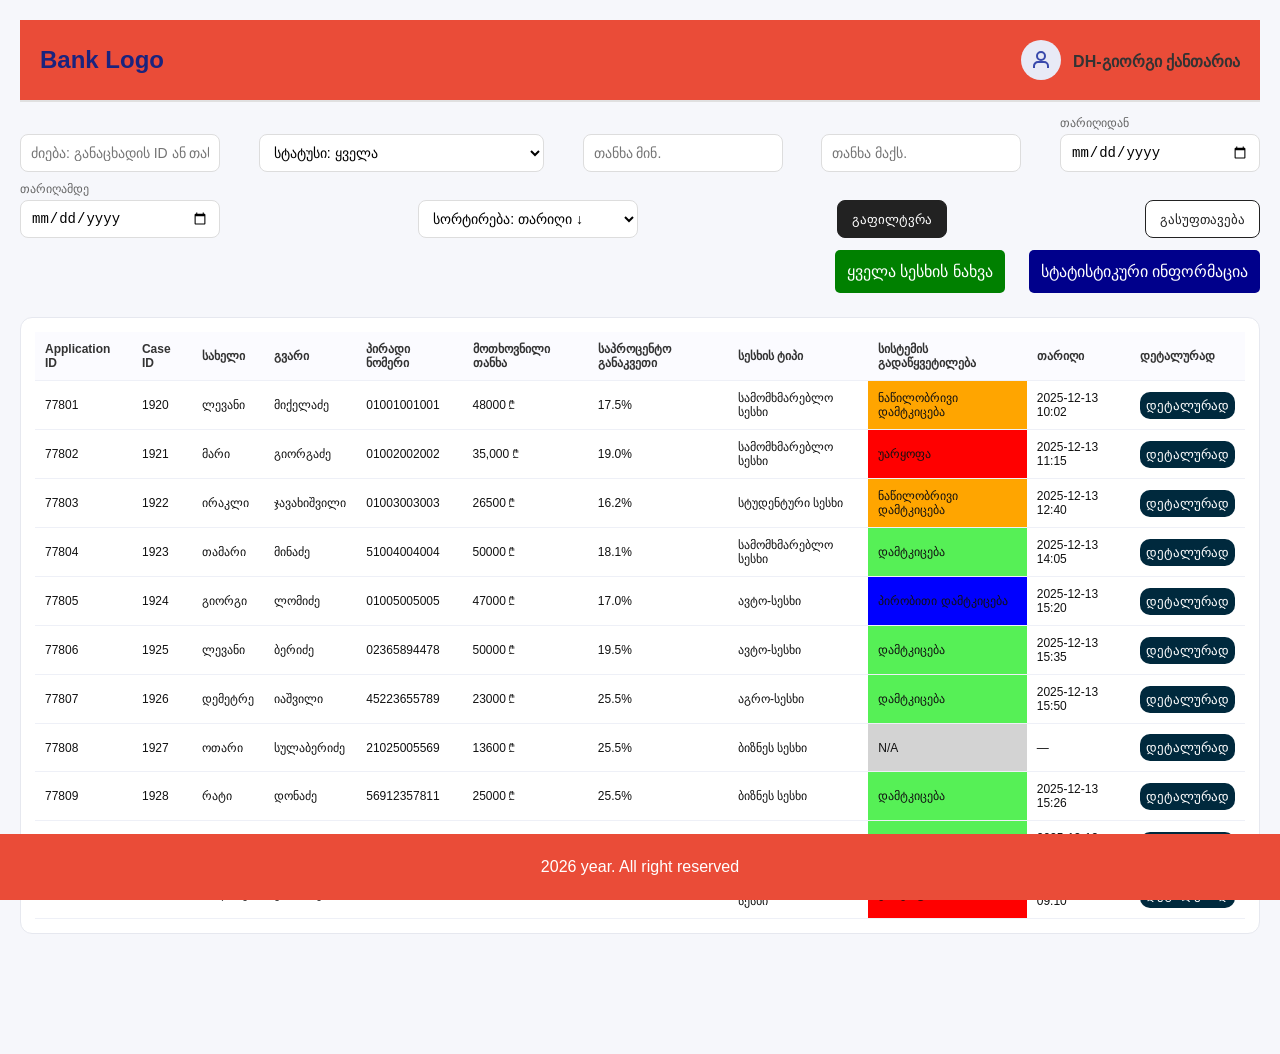
<file: index.html>
<html lang="ka">
  <head>
    <meta charset="UTF-8" />
    <meta name="viewport" content="width=device-width, initial-scale=1.0" />
    <title>DH-Admin Panel</title>
    <link rel="stylesheet" href="./style.css" />
  </head>

  <body>
    <header>
      <div class="bank-logo">
        <h2>Bank Logo</h2>
      </div>

      <div class="user-info">
        <div class="user-icon">
          <svg
            width="24"
            height="24"
            viewBox="0 0 24 24"
            fill="none"
            stroke="currentColor"
          >
            <circle cx="12" cy="8" r="4" stroke-width="2" />
            <path
              d="M5 20v-2c0-2.2 1.8-4 4-4h6c2.2 0 4 1.8 4 4v2"
              stroke-width="2"
            />
          </svg>
        </div>
        <div class="user-details">
          <div class="user-name">DH-გიორგი ქანთარია</div>
        </div>
      </div>
    </header>
    <div class="controls">
      <!-- Search -->
      <input
        class="control-input"
        type="text"
        placeholder="ძიება: განაცხადის ID ან თანხა"
      />

      <!-- Filter: Status -->
      <select class="control-select">
        <option value="ALL">სტატუსი: ყველა</option>
        <option value="APPROVE">დამტკიცება</option>
        <option value="REJECT">უარყოფა</option>
        <option value="PARTIAL_APPROVE">ნაწილობრივი დამტკიცება</option>
        <option value="CONDITIONAL_APPROVE">პირობითი დამტკიცება</option>
        <option value="NONE">გადაწყვეტილება არ არის მიღებული</option>
      </select>

      <!-- Filter: Amount -->
      <input class="control-input" type="number" placeholder="თანხა მინ." />
      <input class="control-input" type="number" placeholder="თანხა მაქს." />

      <!-- Filter: Date -->
      <div class="control-field">
        <label class="control-label">თარიღიდან</label>
        <input class="control-input" type="date" />
      </div>

      <div class="control-field">
        <label class="control-label">თარიღამდე</label>
        <input class="control-input" type="date" />
      </div>

      <!-- Sort -->
      <select class="control-select">
        <option value="DATE_DESC">სორტირება: თარიღი ↓</option>
        <option value="DATE_ASC">სორტირება: თარიღი ↑</option>
        <option value="AMOUNT_DESC">სორტირება: თანხა ↓</option>
        <option value="AMOUNT_ASC">სორტირება: თანხა ↑</option>
      </select>

      <!-- Optional UI buttons -->
      <button class="control-btn" type="button">გაფილტვრა</button>
      <button class="control-btn secondary" type="button">გასუფთავება</button>
    </div>
    <div class="buttons">
      <a href="./allloans.html" class="all-loans">ყველა სესხის ნახვა</a>
      <a href="./statistics.html" class="statics">სტატისტიკური ინფორმაცია</a>
    </div>
    <div class="card">
      <table>
        <thead>
          <tr>
            <th>Application ID</th>
            <th>Case ID</th>
            <th>სახელი</th>
            <th>გვარი</th>
            <th>პირადი ნომერი</th>
            <th>მოთხოვნილი თანხა</th>
            <th>საპროცენტო განაკვეთი</th>
            <th>სესხის ტიპი</th>
            <th>სისტემის გადაწყვეტილება</th>
            <th>თარიღი</th>
            <th>დეტალურად</th>
          </tr>
        </thead>
        <tbody>
          <tr class="case-row" data-id="A-77801">
            <td>77801</td>
            <td>1920</td>
            <td>ლევანი</td>
            <td>მიქელაძე</td>
            <td>01001001001</td>
            <td>48000 ₾</td>
            <td>17.5%</td>
            <td>სამომხმარებლო სესხი</td>
            <td class="partial">ნაწილობრივი დამტკიცება</td>
            <td>2025-12-13 10:02</td>
            <td><button>დეტალურად</button></td>
          </tr>

          <tr class="case-row" data-id="A-77802">
            <td>77802</td>
            <td>1921</td>
            <td>მარი</td>
            <td>გიორგაძე</td>
            <td>01002002002</td>
            <td>35,000 ₾</td>
            <td>19.0%</td>
            <td>სამომხმარებლო სესხი</td>
            <td class="reject">უარყოფა</td>
            <td>2025-12-13 11:15</td>
            <td><button>დეტალურად</button></td>
          </tr>

          <tr class="case-row" data-id="A-77803">
            <td>77803</td>
            <td>1922</td>
            <td>ირაკლი</td>
            <td>ჯავახიშვილი</td>
            <td>01003003003</td>
            <td>26500 ₾</td>
            <td>16.2%</td>
            <td>სტუდენტური სესხი</td>
            <td class="partial">ნაწილობრივი დამტკიცება</td>
            <td>2025-12-13 12:40</td>
            <td><button>დეტალურად</button></td>
          </tr>

          <tr class="case-row" data-id=">A-77804">
            <td>77804</td>
            <td>1923</td>
            <td>თამარი</td>
            <td>მინაძე</td>
            <td>51004004004</td>
            <td>50000 ₾</td>
            <td>18.1%</td>
            <td>სამომხმარებლო სესხი</td>
            <td class="approve">დამტკიცება</td>
            <td>2025-12-13 14:05</td>
            <td><button>დეტალურად</button></td>
          </tr>

          <tr class="case-row" data-id=">A-77805">
            <td>77805</td>
            <td>1924</td>
            <td>გიორგი</td>
            <td>ლომიძე</td>
            <td>01005005005</td>
            <td>47000 ₾</td>
            <td>17.0%</td>
            <td>ავტო-სესხი</td>
            <td class="conditional">პირობითი დამტკიცება</td>
            <td>2025-12-13 15:20</td>
            <td><button>დეტალურად</button></td>
          </tr>

          <tr class="case-row" data-id=">A-77806">
            <td>77806</td>
            <td>1925</td>
            <td>ლევანი</td>
            <td>ბერიძე</td>
            <td>02365894478</td>
            <td>50000 ₾</td>
            <td>19.5%</td>
            <td>ავტო-სესხი</td>
            <td class="approve">დამტკიცება</td>
            <td>2025-12-13 15:35</td>
            <td><button>დეტალურად</button></td>
          </tr>

          <tr class="case-row" data-id=">A-77807">
            <td>77807</td>
            <td>1926</td>
            <td>დემეტრე</td>
            <td>იაშვილი</td>
            <td>45223655789</td>
            <td>23000 ₾</td>
            <td>25.5%</td>
            <td>აგრო-სესხი</td>
            <td class="approve">დამტკიცება</td>
            <td>2025-12-13 15:50</td>
            <td><button>დეტალურად</button></td>
          </tr>

          <tr class="case-row" data-id=">A-77808">
            <td>77808</td>
            <td>1927</td>
            <td>ოთარი</td>
            <td>სულაბერიძე</td>
            <td>21025005569</td>
            <td>13600 ₾</td>
            <td>25.5%</td>
            <td>ბიზნეს სესხი</td>
            <td class="no-desicion">N/A</td>
            <td>—</td>
            <td><button>დეტალურად</button></td>
          </tr>

          <tr class="case-row" data-id=">A-77809">
            <td>77809</td>
            <td>1928</td>
            <td>რატი</td>
            <td>დონაძე</td>
            <td>56912357811</td>
            <td>25000 ₾</td>
            <td>25.5%</td>
            <td>ბიზნეს სესხი</td>
            <td class="approve">დამტკიცება</td>
            <td>2025-12-13 15:26</td>
            <td><button>დეტალურად</button></td>
          </tr>

          <tr class="case-row" data-id=">A-77810">
            <td>77810</td>
            <td>1929</td>
            <td>ანა</td>
            <td>გელაშვილი</td>
            <td>56912357812</td>
            <td>36000 ₾</td>
            <td>25.5%</td>
            <td>ბიზნეს სესხი</td>
            <td class="approve">დამტკიცება</td>
            <td>2025-12-13 16:26</td>
            <td><button>დეტალურად</button></td>
          </tr>

          <tr class="case-row" data-id=">A-77811">
            <td>77811</td>
            <td>1930</td>
            <td>სალომე</td>
            <td>კაპანაძე</td>
            <td>11223344556</td>
            <td>9000 ₾</td>
            <td>18.0%</td>
            <td>სამომხმარებლო სესხი</td>
            <td class="reject">უარყოფა</td>
            <td>2025-12-14 09:10</td>
            <td><button>დეტალურად</button></td>
          </tr>
        </tbody>
      </table>
    </div>
    <footer>2026 year. All right reserved</footer>
    <script>
      document.addEventListener("DOMContentLoaded", () => {
        // click on the details button
        document.querySelectorAll(".case-row button").forEach((btn) => {
          btn.addEventListener("click", (e) => {
            e.stopPropagation();
            const row = btn.closest(".case-row");
            const caseId = row?.dataset.id;

            if (!caseId) {
              alert("Case ID ვერ მოიძებნა");
              return;
            }

            window.location.href = `details.html?id=${encodeURIComponent(
              caseId
            )}`;
          });
        });

        // (optional) also allow clicking the whole row
        document.querySelectorAll(".case-row").forEach((row) => {
          row.addEventListener("click", () => {
            const caseId = row.dataset.id;
            if (!caseId) return;
            window.location.href = `details.html?id=${encodeURIComponent(
              caseId
            )}`;
          });
        });
      });
    </script>
  </body>
</html>
</file>
<file: style.css>
/* ========== Global reset ========== */
* {
  box-sizing: border-box;
}

/* ========== Base page ========== */
body {
  margin: 0;
  font-family: Arial, sans-serif;
  padding: 20px;
  background: #f6f7fb;
  color: #111;
}


/* ========== Header ========== */
header {
  display: flex;
  justify-content: space-between;
  align-items: center;
  padding: 20px;
  background-color: rgb(234, 76, 56);
  border-bottom: 2px solid #e0e0e0;
  width: 100%;
}

.bank-logo h2 {
  margin: 0;
  color: #1a237e;
  font-size: 24px;
}

.logo {
  margin: 0;
  color: #1a237e;
  font-size: 24px;
  text-decoration: none;
}

.user-info {
  display: flex;
  align-items: center;
  gap: 12px;
}

.user-icon {
  width: 40px;
  height: 40px;
  display: flex;
  align-items: center;
  justify-content: center;
  background-color: #e8eaf6;
  border-radius: 50%;
  color: #3949ab;
}

.user-details {
  text-align: right;
}

.lo-label {
  font-size: 12px;
  font-weight: bold;
  color: #666;
  text-transform: uppercase;
  letter-spacing: 0.5px;
}

.user-name {
  font-size: 16px;
  font-weight: 600;
  color: #333;
  margin-top: 2px;
}

/* ========== Layout blocks ========== */
h2 {
  text-align: center;
}

.card {
  background: #fff;
  border: 1px solid #e6e8ef;
  border-radius: 12px;
  padding: 14px;
    margin-bottom: 100px;
}

.tableWrap {
  margin-top: 14px;
  background: #fff;
  border: 1px solid #e6e8ef;
  border-radius: 12px;
  overflow: hidden;

}

/* ========== Tables (global) ========== */
table,
.table {
  width: 100%;
  border-collapse: collapse;
}

th,
td {
  padding: 10px;
  border-bottom: 1px solid #eef0f7;
  text-align: left;
  font-size: 12px;
}

th {
  background: #fbfbff;
  color: #333;
  font-weight: 700;
}

th:hover {
  background-color: #d9dcea;
}

/* ========== Buttons / badges ========== */
button {
  background-color: #00293d;
  padding: 6px;
  color: white;
  border-radius: 10px;
  border: none;
}

.rowBtn {
  padding: 5px;
  border: 1px solid #d9dcea;
  border-radius: 10px;
  background: #fff;
  cursor: pointer;
}

.rowBtn:hover {
  background: #f3f4ff;
}

.badge {
  display: inline-flex;
  padding: 4px 10px;
  border-radius: 999px;
  font-size: 12px;
  border: 1px solid #d9dcea;
}

/* Status colors */
.approve {
  background-color: rgb(86, 240, 86);
}
.reject {
  background-color: red;
}
.partial {
  background-color: orange;
}
.no-desicion {
  background-color: lightgrey;
}
.conditional {
  background-color: blue;
}

/* ========== Utilities ========== */
.empty {
  padding: 18px;
  color: #555;
}

.hidden {
  display: none;
}

/* ========== Row hover ========== */
.case-row {
  cursor: pointer;
}

.case-row:hover {
  background: #f3f4ff;
}

/* ========== Footer ========== */
footer {
  background-color: rgb(234, 76, 56);
  padding: 24px;
  text-align: center;
  position: fixed;
  left: 0;
  right: 0;
  bottom: 0;
  color: white;
  bor
}

/* ========== Controls ========== */
.controls {
  display: flex;
  justify-content: space-between;
  flex-wrap: wrap;
  gap: 10px;
  align-items: end;
  margin: 14px 0 12px;
}

.control-field {
  display: flex;
  flex-direction: column;
  gap: 4px;
}

.control-label {
  font-size: 12px;
  color: #666;
}

.control-input,
.control-select {
  height: 38px;
  padding: 0 10px;
  border: 1px solid #ddd;
  border-radius: 8px;
  outline: none;
  background: #fff;
  font-size: 14px;
}

.control-input {
  min-width: 200px;
}

.control-select {
  min-width: 220px;
}

.control-btn {
  height: 38px;
  padding: 0 14px;
  border: 1px solid #222;
  background: #222;
  color: #fff;
  border-radius: 8px;
  cursor: pointer;
}

.control-btn.secondary {
  background: #fff;
  color: #222;
}

/* ========== Top right buttons ========== */
.buttons {
  display: flex;
  gap: 24px;
  margin-bottom: 24px;
  justify-content: flex-end;
}

.all-loans {
  background-color: green;
  color: white;
  text-decoration: none;
  padding: 12px;
  border-radius: 5px;
}

.statics {
  background-color: darkblue;
  color: white;
  text-decoration: none;
  padding: 12px;
  border-radius: 5px;
}

@media (max-width: 1200px) {
  body {
    min-width: 1024px;
  }

  .card {
    max-width: 1024px;
    width: 100%;
    margin: 20px auto;
    padding: 20px;
    border-radius: 14px;
    box-shadow: 0 6px 20px rgba(0, 0, 0, 0.05);
  }

  /* Header */
  .card-header {
    display: flex;
    justify-content: space-between;
    align-items: flex-start;
    gap: 16px;
  }

  .header-left h2 {
    margin: 0;
  }

  .meta {
    margin-top: 8px;
    display: flex;
    gap: 8px;
    flex-wrap: wrap;
  }

  .pill {
    display: inline-flex;
    align-items: center;
    font-size: 12px;
    padding: 4px 10px;
    border-radius: 999px;
    border: 1px solid #e6e8ef;
    background: #fbfbff;
    color: #333;
  }

  /* Sections */
  .section {
    padding: 16px 0;
    border-top: 1px solid #eef0f7;
  }

  .section:first-of-type {
    border-top: none;
  }

  .section h4 {
    margin: 0 0 10px;
    font-size: 14px;
    color: #333;
  }

  /* Info grid: 2 columns always */
  .info-grid {
    display: grid;
    grid-template-columns: repeat(2, minmax(0, 1fr));
    gap: 14px 22px;
  }

  .info-grid > div {
    background: #f9fafc;
    border: 1px solid #eef0f7;
    border-radius: 10px;
    padding: 10px 12px;
    display: flex;
    flex-direction: column;
    gap: 4px;
  }

  .label {
    font-size: 12px;
    color: #666;
  }

  .value {
    font-size: 14px;
    font-weight: 600;
    color: #111;
  }

  /* Status pill */
  .status {
    display: inline-flex;
    align-items: center;
    justify-content: center;
    min-width: 120px;
    height: 32px;
    padding: 0 12px;
    border-radius: 8px;
    font-size: 12px;
    font-weight: 700;
  }

  /* Documents table */
  .docs-table {
    width: 100%;
    border-collapse: collapse;
    margin-top: 10px;
  }

  .docs-table th,
  .docs-table td {
    padding: 10px 12px;
    border-bottom: 1px solid #eef0f7;
    text-align: left;
    font-size: 13px;
    vertical-align: middle;
  }

  .docs-table th {
    background: #fbfbff;
    font-weight: 700;
  }

  /* Upload UI */
  .upload-box {
    margin-top: 12px;
    display: flex;
    gap: 12px;
    align-items: center;
  }

  .upload-label {
    display: inline-block;
    padding: 10px 14px;
    border-radius: 10px;
    border: 1px dashed #d9dcea;
    cursor: pointer;
    font-size: 13px;
    background: #fff;
  }

  .upload-label:hover {
    background: #f9fafc;
  }

  .upload-picked {
    padding: 10px 12px;
    border: 1px solid #eef0f7;
    background: #fbfbff;
    border-radius: 10px;
    font-size: 13px;
    display: flex;
    align-items: center;
    gap: 12px;
  }

  .file-info {
    font-weight: 600;
  }

  .remove-file {
    border: none;
    background: transparent;
    color: #b71c1c;
    font-size: 16px;
    cursor: pointer;
    font-weight: 700;
  }

  .remove-file:hover {
    color: #d32f2f;
  }

  /* Comment + error */
  textarea {
    width: 100%;
    min-height: 90px;
    border-radius: 10px;
    border: 1px solid #d9dcea;
    padding: 10px;
    resize: vertical;
  }

  .required {
    color: #d32f2f;
    font-weight: 800;
    margin-left: 4px;
  }

  .error-msg {
    color: #b71c1c;
    font-size: 12px;
    margin-top: -8px;
  }

  .actions {
    display: flex;
    gap: 12px;
    flex-wrap: wrap;
  }
}
</file>
